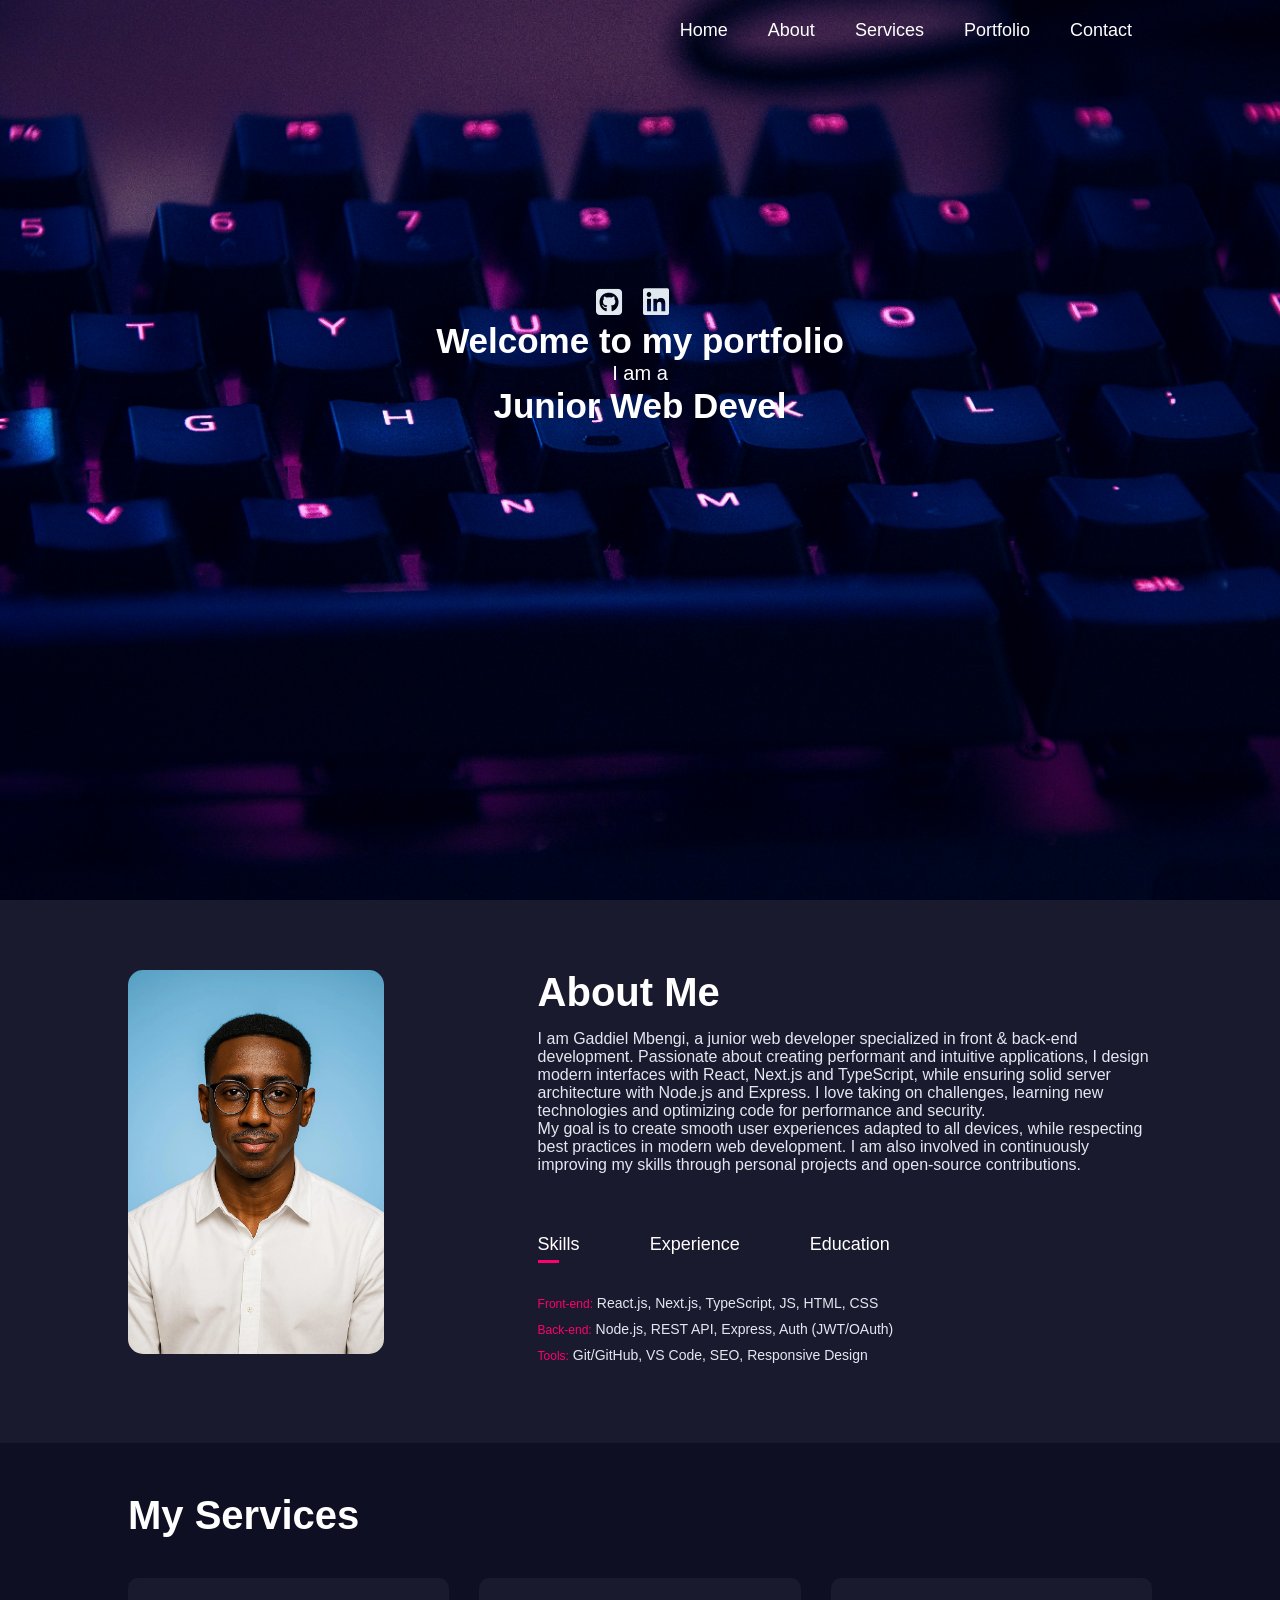
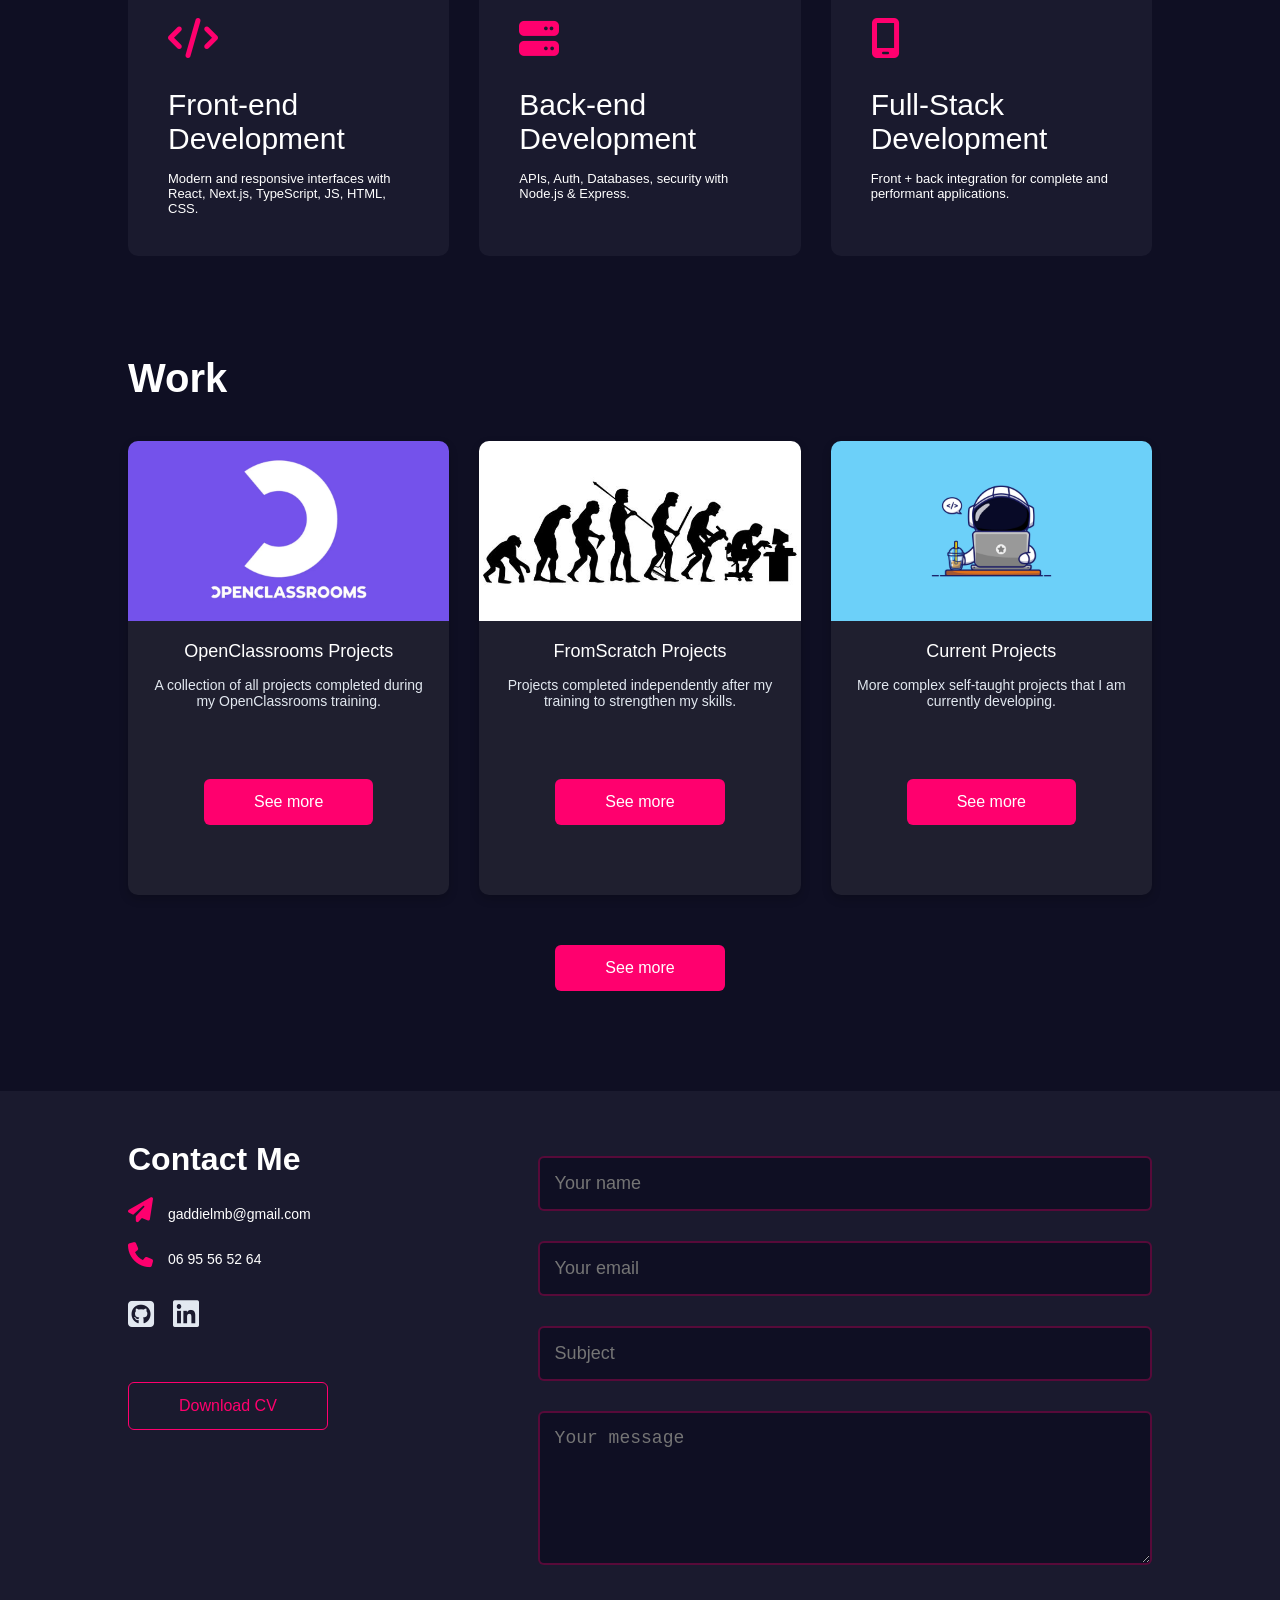
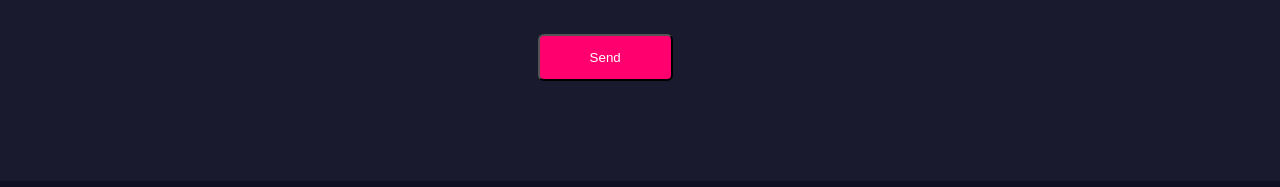
<file: index.html>
<!DOCTYPE html>
<html lang="en">
  <head>
    <meta charset="UTF-8" />
    <meta name="viewport" content="width=device-width, initial-scale=1.0" />
    <title>Portfolio</title>
    <link rel="stylesheet" href="style.css" />
    <link
      rel="stylesheet"
      href="https://cdnjs.cloudflare.com/ajax/libs/font-awesome/6.2.1/css/all.min.css"
      integrity="sha512-MV7K8+y+gLIBoVD59lQIYicR65iaqukzvf/nwasF0nqhPay5w/9lJmVM2hMDcnK1OnMGCdVK+iQrJ7lzPJQd1w=="
      crossorigin="anonymous"
      referrerpolicy="no-referrer"
    />
  </head>
  <body>
    <div id="header">
      <div class="container">
        <nav>
          <button class="menu-toggle">☰</button>
          <ul></ul>
        </nav>

        <div id="header-text">
          <div class="social-icons">
            <a href="https://github.com/Gaddmb" target="_blank"
              ><i class="fa-brands fa-square-github"></i
            ></a>
            <a href="https://www.linkedin.com/in/gaddielmb/" target="_blank"
              ><i class="fa-brands fa-linkedin"></i
            ></a>
          </div>
          <h3>Welcome to my portfolio</h3>
          <p>I am a</p>
          <h3 id="target"></h3>
        </div>
      </div>
    </div>

    <!-- About -->
    <div id="about">
      <div class="container">
        <div class="row">
          <div class="about-col-1">
            <img src="img/Portrait.webp" alt="profile" />
          </div>
          <div class="about-col-2">
            <h1 class="sub-title">About Me</h1>
            <p>
              I am Gaddiel Mbengi, a junior web developer specialized in front &
              back-end development. Passionate about creating performant and
              intuitive applications, I design modern interfaces with React,
              Next.js and TypeScript, while ensuring solid server architecture
              with Node.js and Express. I love taking on challenges, learning
              new technologies and optimizing code for performance and security.
            </p>
            <p>
              My goal is to create smooth user experiences adapted to all
              devices, while respecting best practices in modern web
              development. I am also involved in continuously improving my
              skills through personal projects and open-source contributions.
            </p>

            <div class="tab-titles"></div>
            <div class="tab-contents-container"></div>
          </div>
        </div>
      </div>
    </div>

    <!-- Services -->
    <div id="services">
      <div class="container">
        <h1 class="sub-title">My Services</h1>
        <div class="services-list"></div>
      </div>
    </div>

    <!-- Portfolio -->
    <div id="portfolio">
      <div class="container">
        <h1 class="sub-title">Work</h1>
        <div class="work-list"></div>
        <a
          href="https://github.com/Gaddmb?tab=repositories"
          class="btn btn-global"
          target="_blank"
          >See more</a
        >
      </div>
    </div>

    <!-- Contact -->
    <div id="contact">
      <div class="container">
        <div class="row">
          <div class="contact-left">
            <h1>Contact Me</h1>
            <p><i class="fa-solid fa-paper-plane"> </i>gaddielmb@gmail.com</p>
            <p><i class="fa-solid fa-phone"> </i>06 95 56 52 64</p>
            <div class="social-icons">
              <a href="https://github.com/Gaddmb" target="_blank"
                ><i class="fa-brands fa-square-github"></i
              ></a>
              <a href="https://www.linkedin.com/in/gaddielmb/" target="_blank"
                ><i class="fa-brands fa-linkedin"></i
              ></a>
            </div>
            <a href="img/Mbengi_Gaddiel_React.pdf" download class="btn btn2"
              >Download CV</a
            >
          </div>
          <div class="contact-right">
            <form>
              <input type="text" name="Name" placeholder="Your name" required />
              <input
                type="email"
                name="Email"
                placeholder="Your email"
                required
              />
              <input type="text" placeholder="Subject" />
              <textarea
                name="Message"
                rows="6"
                placeholder="Your message"
              ></textarea>
              <button type="submit" class="btn">Send</button>
            </form>
          </div>
        </div>
      </div>
    </div>

    <script src="script.js"></script>
  </body>
</html>
</file>
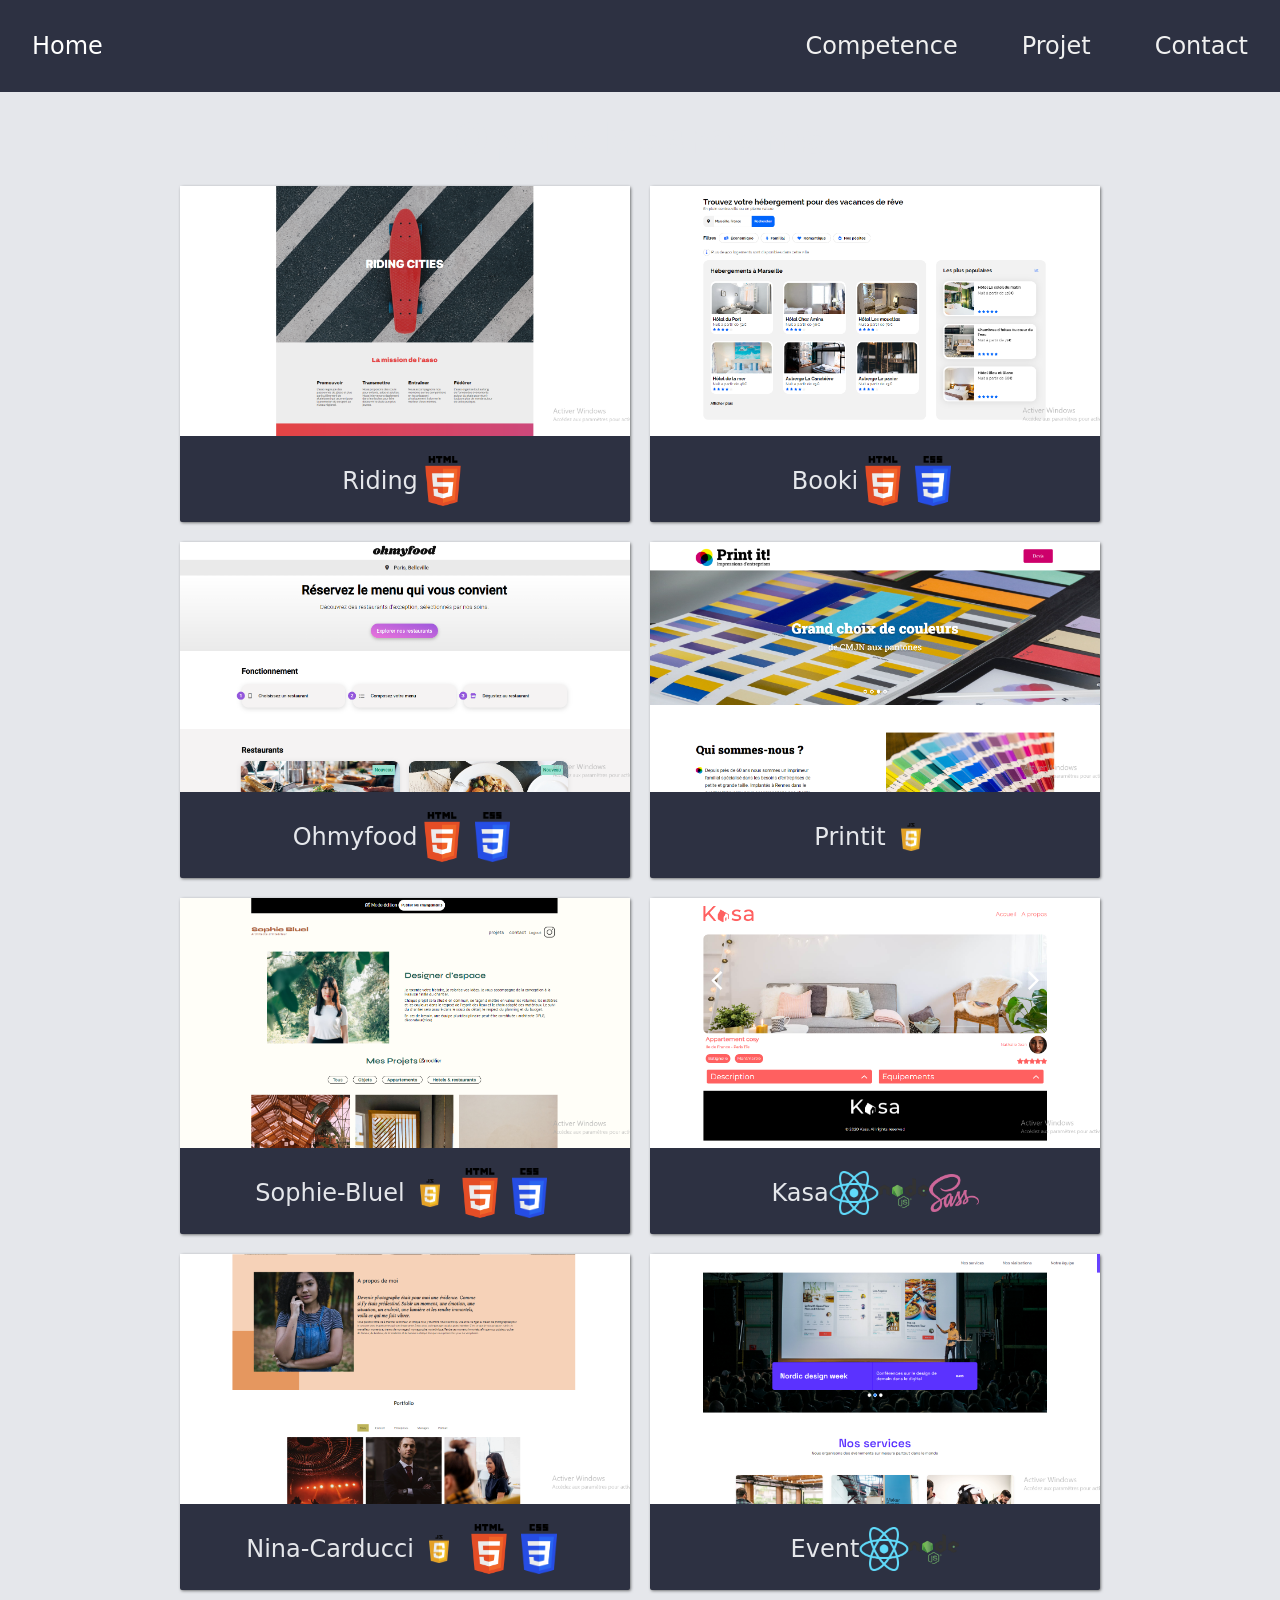
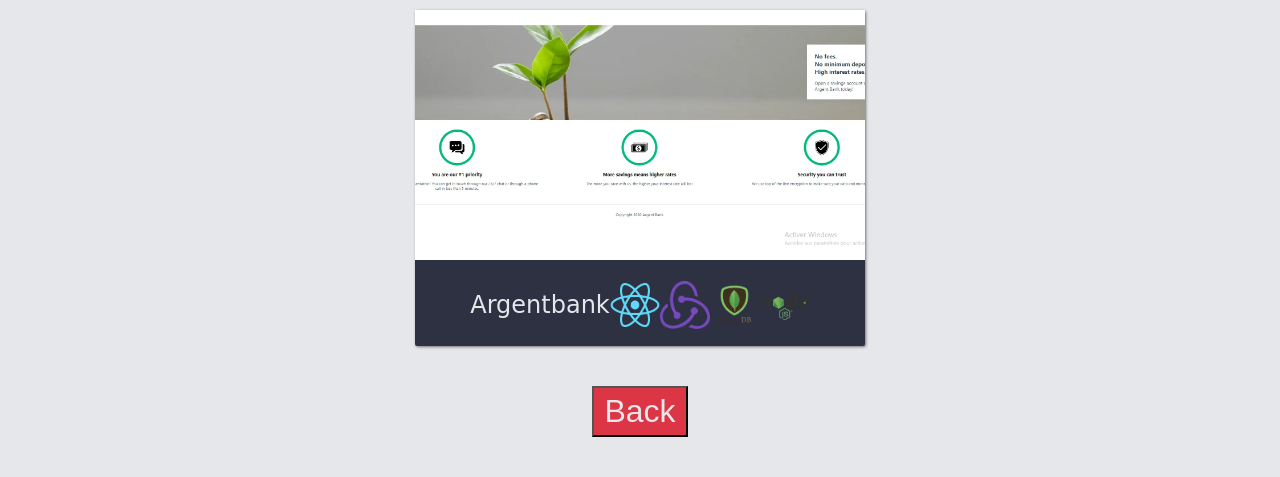
<file: openclassrooms.html>
<!DOCTYPE html>
<html lang="en">
  <head>
    <meta charset="UTF-8" />
    <meta name="viewport" content="width=device-width, initial-scale=1.0" />
    <link rel="stylesheet" href="openclassrooms.css" />
    <link
      rel="stylesheet"
      href="https://cdnjs.cloudflare.com/ajax/libs/font-awesome/6.2.1/css/all.min.css"
      integrity="sha512-MV7K8+y+gLIBoVD59lQIYicR65iaqukzvf/nwasF0nqhPay5w/9lJmVM2hMDcnK1OnMGCdVK+iQrJ7lzPJQd1w=="
      crossorigin="anonymous"
      referrerpolicy="no-referrer"
    />
    <link rel="preconnect" href="https://fonts.googleapis.com" />
    <link rel="preconnect" href="https://fonts.gstatic.com" crossorigin />
    <link
      href="https://fonts.googleapis.com/css2?family=Roboto:ital,wght@0,100;0,300;0,400;0,500;0,700;0,900;1,100;1,300;1,400;1,500;1,700;1,900&display=swap"
      rel="stylesheet"
    />
    <title>Portfolio</title>
  </head>
  <body>
    <header>
      <nav id="navbar">
        <a href="index.html"><p>Home</p></a>
        <ul class="nav-list">
          <li class="Work">
            <a href="index.html#Competences">Competence</a>
          </li>
          <li class="Work"><a href="index.html#Work">Projet</a></li>
          <li class="Contact"><a href="index.html#Contact">Contact</a></li>
        </ul>
      </nav>
    </header>

    <main id="container">
      <section id="gallery">
        <h2 class="title-work">Openclassrooms</h2>
        <div class="container-work">
          <a
            href="https://github.com/Gaddmb/Riding.git"
            target="_blank"
            class="projet"
            ><img src="./img/Riding.webp" alt="img-riding" />
            <div class="container-logo">
              <p>Riding<img src="img/html.webp" alt="logo-html" /></p></div
          ></a>
          <a
            href="https://github.com/Gaddmb/Booki.git"
            target="_blank"
            class="projet"
          >
            <img src="./img/Booki.webp" alt="img-booki" />
            <div class="container-logo">
              <p>
                Booki<img src="img/html.webp" alt="logo-html" />
                <img src="img/css.webp" alt="logo-css" />
              </p>
            </div>
          </a>

          <a
            href="https://github.com/Gaddmb/Ohmyfood.git"
            target="_blank"
            class="projet"
          >
            <img src="./img/Ohmyfood.webp" alt="img-ohmyfood" />
            <div class="container-logo">
              <p>
                Ohmyfood<img src="img/html.webp" alt="logo-html" />
                <img src="img/css.webp" alt="logo-css" />
              </p>
            </div>
          </a>
          <a
            href="https://github.com/Gaddmb/Print-it-JS-main.git"
            target="_blank"
            class="projet"
            ><img src="./img/Printit.webp" alt="img-print" />
            <div class="container-logo">
              <p>Printit<img src="img/JavaScript.webp" alt="logo-JS" /></p></div
          ></a>
          <a
            href="https://github.com/Gaddmb/Sophie-bluel.git"
            target="_blank"
            class="projet"
          >
            <img src="./img/Sophie-Bluel.webp" alt="img-sophie" />
            <div class="container-logo">
              <p>
                Sophie-Bluel<img src="img/JavaScript.webp" alt="logo-JS" />
                <img src="img/html.webp" alt="logo-html" />
                <img src="img/css.webp" alt="logo-css" />
              </p>
            </div>
          </a>

          <a
            href="https://github.com/Gaddmb/Kasa.git"
            target="_blank"
            class="projet"
          >
            <img src="./img/Kasa.webp" alt="img-kasa" />
            <div class="container-logo">
              <p>
                Kasa<img src="img/react.webp" alt="logo-JS" />
                <img src="img/Node.js.webp" alt="logo-JS" />
                <img src="img/sass.webp" alt="logo-sass" />
              </p>
            </div>
          </a>
          <a
            href="https://github.com/Gaddmb/Nina-Carducci.git"
            target="_blank"
            class="projet"
            ><img src="./img/Nina-Carducci.webp" alt="img-nina" />
            <div class="container-logo">
              <p>
                Nina-Carducci<img src="img/JavaScript.webp" alt="logo-JS" />
                <img src="img/html.webp" alt="logo-html" />
                <img src="img/css.webp" alt="logo-css" />
              </p></div
          ></a>

          <a
            href="https://github.com/Gaddmb/Projet_10.git"
            target="_blank"
            class="projet"
          >
            <img src="./img/Event.webp" alt="img-event" />
            <div class="container-logo">
              <p>
                Event<img src="img/react.webp" alt="logo-JS" />
                <img src="img/Node.js.webp" alt="logo-JS" />
              </p>
            </div>
          </a>

          <a
            href="https://github.com/Gaddmb/ArgentBank-website.git"
            target="_blank"
            class="projet"
          >
            <img src="./img/argentbank.webp" alt="img-argentbank" />
            <div class="container-logo">
              <p>
                Argentbank<img src="img/react.webp" alt="logo-JS" />
                <img src="img/redux.webp" alt="logo-redux" />
                <img src="img/mongodb.webp" alt="logo-mango" />
                <img src="img/Node.js.webp" alt="logo-nodejs" />
              </p>
            </div>
          </a>
        </div>
        <a href="index.html#Work"><button class="btn-work">Back</button></a>
      </section>
    </main>
  </body>
</html>
</file>
<file: style.css>
:root {
  --main-bg: #0f0f23;
  --secondary-bg: #1a1a2e;
  --accent: #ff006e;
  --text-main: #ffffff;
  --text-secondary: #e2e8f0;
}

* {
  margin: 0;
  padding: 0;
  box-sizing: border-box;
}

html {
  scroll-behavior: smooth;
}

body {
  background-color: var(--main-bg);
  color: var(--text-main);
  font-family: Arial, sans-serif;
}

#header {
  width: 100%;
  height: 100vh;
  background-image: url(img/Background.jpg);
  background-size: cover;
  background-position: center;
}

.container {
  padding: 10px 5%;
}

nav {
  display: flex;
  align-items: center;
  justify-content: flex-end;
  flex-wrap: wrap;
  position: relative;
}

nav ul {
  display: flex;
  flex-direction: column;
  position: absolute;
  top: 100%;
  left: 0;
  width: 100%;
  background-color: rgba(15, 15, 35, 0.95);
  padding: 20px 0;
  transform: translateY(-100%);
  opacity: 0;
  visibility: hidden;
  transition: all 0.3s ease;
}

nav ul .show {
  transform: translateY(0);
  opacity: 1;
  visibility: visible;
}

nav ul li {
  list-style: none;
  margin: 10px 0;
  text-align: center;
}

nav ul li a {
  color: var(--text-main);
  font-size: 16px;
  text-decoration: none;
  position: relative;
  display: block;
  padding: 10px;
}

nav ul li a:after {
  content: "";
  width: 0;
  height: 3px;
  background: var(--accent);
  position: absolute;
  left: 50%;
  bottom: 0;
  transform: translateX(-50%);
  transition: width 0.5s;
}

nav ul li a:hover:after {
  width: 50px;
}

.menu-toggle {
  display: block;
  background: none;
  border: none;
  color: var(--text-main);
  font-size: 24px;
  cursor: pointer;
}

#header-text {
  margin-top: 20%;
  font-size: 20px;
  text-align: center;
  padding: 0 20px;
  display: flex;
  flex-direction: column;
  align-items: center;
  justify-content: center;
}

#header-text h3 {
  display: flex;
  align-items: center;
  justify-content: center;
  font-size: 35px;
  margin-top: 0;
  line-height: 1.2;
}

/* ----------------- À propos ----------------- */
#about {
  padding: 60px 0;
  color: var(--text-secondary);
  background-color: var(--secondary-bg);
}

.row {
  display: flex;
  flex-direction: column;
  gap: 30px;
}

.about-col-1 {
  width: 100%;
  text-align: center;
}

.about-col-1 img {
  width: 80%;
  max-width: 300px;
  border-radius: 15px;
}

.about-col-2 {
  width: 100%;
}

.sub-title {
  color: var(--text-main);
  font-size: 28px;
  margin-bottom: 15px;
  text-align: center;
}

/* ----------------- Tabs ----------------- */
.tab-titles {
  display: flex;
  flex-wrap: wrap;
  justify-content: center;
  margin: 20px 0 40px;
  gap: 20px;
}

.tab-links {
  font-size: 16px;
  font-weight: 500;
  cursor: pointer;
  position: relative;
  padding: 10px;
  color: var(--text-main);
  transition: color 0.3s;
}

.tab-links::after {
  content: "";
  width: 0;
  height: 3px;
  background: var(--accent);
  position: absolute;
  left: 50%;
  bottom: 0;
  transform: translateX(-50%);
  transition: width 0.5s;
}

.tab-links.active-link::after {
  width: 80%;
}

.tab-links:hover {
  color: var(--accent);
}

.tab-contents-container {
  max-width: 800px;
  margin: 0 auto;
}

.tab-contents {
  display: none; /* le JS affichera le tab actif */
  background-color: var(--secondary-bg);
  border-radius: 10px;
  color: var(--text-secondary);
  transition: opacity 0.3s;
}

.tab-contents ul {
  list-style: none;
  padding-left: 0;
}

.tab-contents ul li {
  margin: 10px 0;
  font-size: 14px;
}

.tab-contents ul li span {
  color: var(--accent);
  font-size: 12px;
}

/** ------------- Services ------------ */

#services {
  padding: 40px 0;
  background-color: var(--main-bg);
}

.services-list {
  display: grid;
  grid-template-columns: 1fr;
  grid-gap: 30px;
  margin-top: 40px;
}

.services-list div {
  background: var(--secondary-bg);
  padding: 30px 20px;
  font-size: 13px;
  font-weight: 300;
  border-radius: 10px;
  transition: background 0.5s, transform 0.5s;
  text-align: center;
  color: var(--text-main);
}

.services-list div i {
  font-size: 35px;
  margin-bottom: 20px;
  color: var(--accent);
}

.services-list div h2 {
  font-size: 24px;
  font-weight: 500;
  margin-bottom: 15px;
  color: var(--text-main);
}

.services-list div a {
  color: var(--text-main);
  text-decoration: none;
  font-size: 12px;
  margin-top: 20px;
  display: inline-block;
}

.services-list div:hover {
  background: var(--accent);
  transform: translateY(-10px);
}

.services-list div:hover i,
.services-list div:hover h2,
.services-list div:hover a {
  color: var(--text-main);
}

/** ------------- Portfolio ------------ */

#portfolio {
  padding: 40px 0;
  background-color: var(--main-bg);
}

.work-list {
  display: grid;
  grid-template-columns: repeat(auto-fit, minmax(280px, 1fr));
  gap: 30px;
  margin-top: 40px;
}

.card {
  background-color: var(--card-bg, #1f1f2f);
  border-radius: 10px;
  overflow: hidden;
  box-shadow: 0 4px 10px rgba(0, 0, 0, 0.2);
  transition: transform 0.3s, box-shadow 0.3s;
}

.card img {
  width: 100%;
  display: block;
  object-fit: cover;
  height: 180px;
}

.card-content {
  padding: 20px;
  text-align: center;
}

.card-content h3 {
  margin-bottom: 15px;
  font-size: 18px;
  font-weight: 500;
  color: var(--text-main);
}

.card-content p {
  font-size: 14px;
  margin-bottom: 20px;
  color: var(--text-secondary, #ccc);
}

.btn {
  display: inline-block;
  padding: 10px 20px;
  background: var(--accent);
  color: var(--text-main);
  border-radius: 6px;
  text-decoration: none;
  transition: background 0.3s;
}

.btn:hover {
  background: transparent;
  border: 1px solid var(--accent);
  color: var(--accent);
}

.card:hover {
  transform: translateY(-5px);
  box-shadow: 0 8px 20px rgba(0, 0, 0, 0.3);
}

.btn-global {
  display: block;
  margin: 40px auto 0 auto;
  padding: 12px 30px;
  width: fit-content;
  background: var(--accent);
  color: var(--text-main);
  border-radius: 6px;
  text-decoration: none;
  transition: background 0.3s;
}

.btn-global:hover {
  background: transparent;
  border: 1px solid var(--accent);
  color: var(--accent);
}

/** ------------- Contact ------------ */

#contact {
  padding: 40px 0;
  background-color: var(--secondary-bg);
}

.contact-left {
  width: 100%;
  margin-bottom: 30px;
}

.contact-right {
  width: 100%;
}

.contact-left p {
  margin-top: 20px;
  font-size: 14px;
}

.contact-left p i {
  color: var(--accent);
  margin-right: 10px;
  font-size: 20px;
}

.social-icons {
  margin-top: 30px;
  text-align: center;
}

.social-icons a {
  text-decoration: none;
  font-size: 25px;
  margin-right: 15px;
  color: var(--text-secondary);
  display: inline-block;
  transition: transform 0.5s;
}

.social-icons a:hover {
  color: var(--accent);
  transform: translateY(-5px);
}

.btn2 {
  border: 1px solid var(--accent);
  background: transparent;
  color: var(--accent);
}

.btn2:hover {
  background: var(--accent);
  color: var(--text-main);
}

.contact-right form {
  width: 100%;
}

form input,
form textarea {
  width: 100%;
  background: var(--main-bg);
  border: 2px solid rgba(255, 0, 110, 0.3);
  padding: 12px;
  margin: 10px 0;
  color: var(--text-main);
  font-size: 16px;
  border-radius: 6px;
  transition: border-color 0.3s ease;
}

form input:focus,
form textarea:focus {
  outline: none;
  border-color: var(--accent);
  box-shadow: 0 0 0 3px rgba(255, 0, 110, 0.2);
}

form textarea {
  min-height: 120px;
  resize: vertical;
}
/** ------------- MEDIA QUERIES ------------ */

/* Small devices (576px and up) */

@media screen and (min-width: 576px) {
  .container {
    padding: 10px 8%;
  }

  .header-text {
    font-size: 24px;
  }

  .header-text h1 {
    font-size: 45px;
  }

  .sub-title {
    font-size: 32px;
  }

  .services-list {
    grid-template-columns: repeat(auto-fit, minmax(250px, 1fr));
  }

  .work-list {
    grid-template-columns: repeat(auto-fit, minmax(250px, 1fr));
  }

  .about-col-1 img {
    width: 70%;
  }
}

/* Tablets (768px and up) */

@media screen and (min-width: 768px) {
  .container {
    padding: 10px 10%;
  }

  .logo {
    width: 120px;
  }

  nav ul {
    position: static;
    flex-direction: row;
    background: none;
    transform: none;
    opacity: 1;
    visibility: visible;
    width: auto;
    padding: 0;
  }

  nav ul li {
    margin: 10px 20px;
  }

  nav ul li a {
    font-size: 17px;
    padding: 0;
  }

  nav ul li a:after {
    left: 0;
    transform: none;
    bottom: -6px;
  }

  nav ul li a:hover:after {
    width: 100%;
  }

  .menu-toggle {
    display: none;
  }

  .header-text {
    margin-top: 25%;
    font-size: 28px;
    text-align: left;
    padding: 0;
  }

  .header-text h1 {
    font-size: 55px;
  }

  .row {
    flex-direction: row;
    justify-content: space-between;
    align-items: flex-start;
  }

  .about-col-1 {
    flex-basis: 25%;
    text-align: left;
  }

  .about-col-1 img {
    width: 100%;
    max-width: none;
  }

  .about-col-2 {
    flex-basis: 60%;
  }

  .sub-title {
    font-size: 36px;
    text-align: left;
  }

  .tab-titles {
    justify-content: flex-start;
  }

  .tab-links {
    margin-right: 40px;
    font-size: 17px;
    padding: 0;
  }

  .tab-links:after {
    left: 0;
    transform: none;
    bottom: -8px;
  }

  .tab-links.active-link::after {
    width: 50%;
  }

  .services-list div {
    text-align: left;
    padding: 35px;
  }

  .contact-left {
    flex-basis: 35%;
    margin-bottom: 0;
  }

  .contact-right {
    flex-basis: 60%;
  }

  .social-icons {
    text-align: left;
  }

  form input,
  form textarea {
    font-size: 17px;
    padding: 15px;
    margin: 15px 0;
  }
}

/* Desktop and laptops (1024px and up) */

@media screen and (min-width: 1024px) {
  .logo {
    width: 140px;
  }

  nav ul li a {
    font-size: 18px;
  }

  .header-text {
    margin-top: 20%;
    font-size: 30px;
  }

  .header-text h1 {
    font-size: 60px;
  }

  .sub-title {
    font-size: 40px;
  }

  .tab-links {
    margin-right: 50px;
    font-size: 18px;
  }

  .services-list div {
    padding: 40px;
    font-size: 13px;
  }

  .services-list div i {
    font-size: 40px;
    margin-bottom: 30px;
  }

  .services-list div h2 {
    font-size: 30px;
  }

  .layer a {
    font-size: 18px;
    line-height: 60px;
    width: 60px;
    height: 60px;
    margin-top: 20px;
  }

  .layer {
    padding: 0 40px;
  }

  .btn {
    padding: 14px 50px;
    margin: 50px auto;
  }

  .contact-left p i {
    font-size: 25px;
    margin-right: 15px;
  }

  .social-icons a {
    font-size: 30px;
  }

  form input,
  form textarea {
    font-size: 18px;
  }
}
</file>
<file: openclassrooms.css>
@import url("https://fonts.googleapis.com/css2?family=Roboto:ital,wght@0,100;0,300;0,400;0,500;0,700;0,900;1,100;1,300;1,400;1,500;1,700;1,900&display=swap");
*,
::before,
::after {
  padding: 0;
  margin: 0;
  box-sizing: border-box;
  text-decoration: none;
  list-style-type: none;
}

:root {
  --main-white: #e5e7eb;
  --main-Blue: #2d3142;
  --main-orange: #e67544;
  --main-red: #dc3545;
}

body {
  font-family: system-ui, -apple-system, BlinkMacSystemFont, "Segoe UI", Roboto,
    Oxygen, Ubuntu, Cantarell, "Open Sans", "Helvetica Neue", sans-serif;
  display: flex;
  flex-direction: column;
  width: 100%;
  min-height: 100vh;
}

/**** HEADER ****/

header {
  width: 100%;
}

#navbar {
  background-color: var(--main-Blue);
  display: flex;
  justify-content: space-between;
  text-align: center;
  align-items: center;
  width: 100%;
}

#navbar p {
  padding: 2rem;
  font-size: 1.5rem;
  color: white;
}

#navbar p:hover {
  color: var(--main-orange);
  transition: 0.5s;
}

.nav-list {
  display: flex;
}

.nav-list a {
  color: #f0f0f0;
  font-size: 1.5rem;
}

.nav-list li a:hover {
  color: var(--main-orange);
  transition: 0.5s;
}

.nav-list li {
  padding: 2rem;
}

/*** gallery ***/

#container {
  display: flex;
  flex-direction: column;
  width: 100%;
  height: 100vh;
}

#gallery {
  background-color: var(--main-white);
}

.title-work {
  text-align: center;
  color: var(--main-white);
  font-size: 2.5rem;
  padding: 1.5rem;
}

.container-work {
  display: flex;
  flex-direction: row;
  justify-content: center;
  flex-wrap: wrap;
  margin: 0 auto;
  gap: 20px;
  max-width: 1440px;
  width: 100%;
}

.container-work img {
  width: 450px;
  height: 250px;
  object-fit: cover;
}

.container-work p {
  color: var(--main-white);
  padding: 1rem;
  text-align: center;
  font-size: 1.5rem;
}

.container-work a {
  transition: 0.3s;
}

.container-work a:hover {
  box-shadow: 10px 10px 10px rgba(0, 0, 0, 1);
  transform: translateY(-10px);
}

.projet {
  background: var(--main-Blue);
  box-shadow: 1px 1px 3px rgba(0, 0, 0, 0.5);
  border-radius: 2px;
}

.btn-work {
  font-size: 2rem;
  background-color: var(--main-red);
  color: var(--main-white);
  display: flex;
  align-items: center;
  justify-content: center;
  margin: 40px auto;
  padding: 5px 10px;
  cursor: pointer;
}

.container-logo {
  display: flex;
  align-items: center;
  flex-direction: column;
}

.container-logo p {
  display: flex;
  align-items: center;
}

.container-logo img {
  width: 50px;
  height: 50px;
  object-fit: contain;
}
</file>
